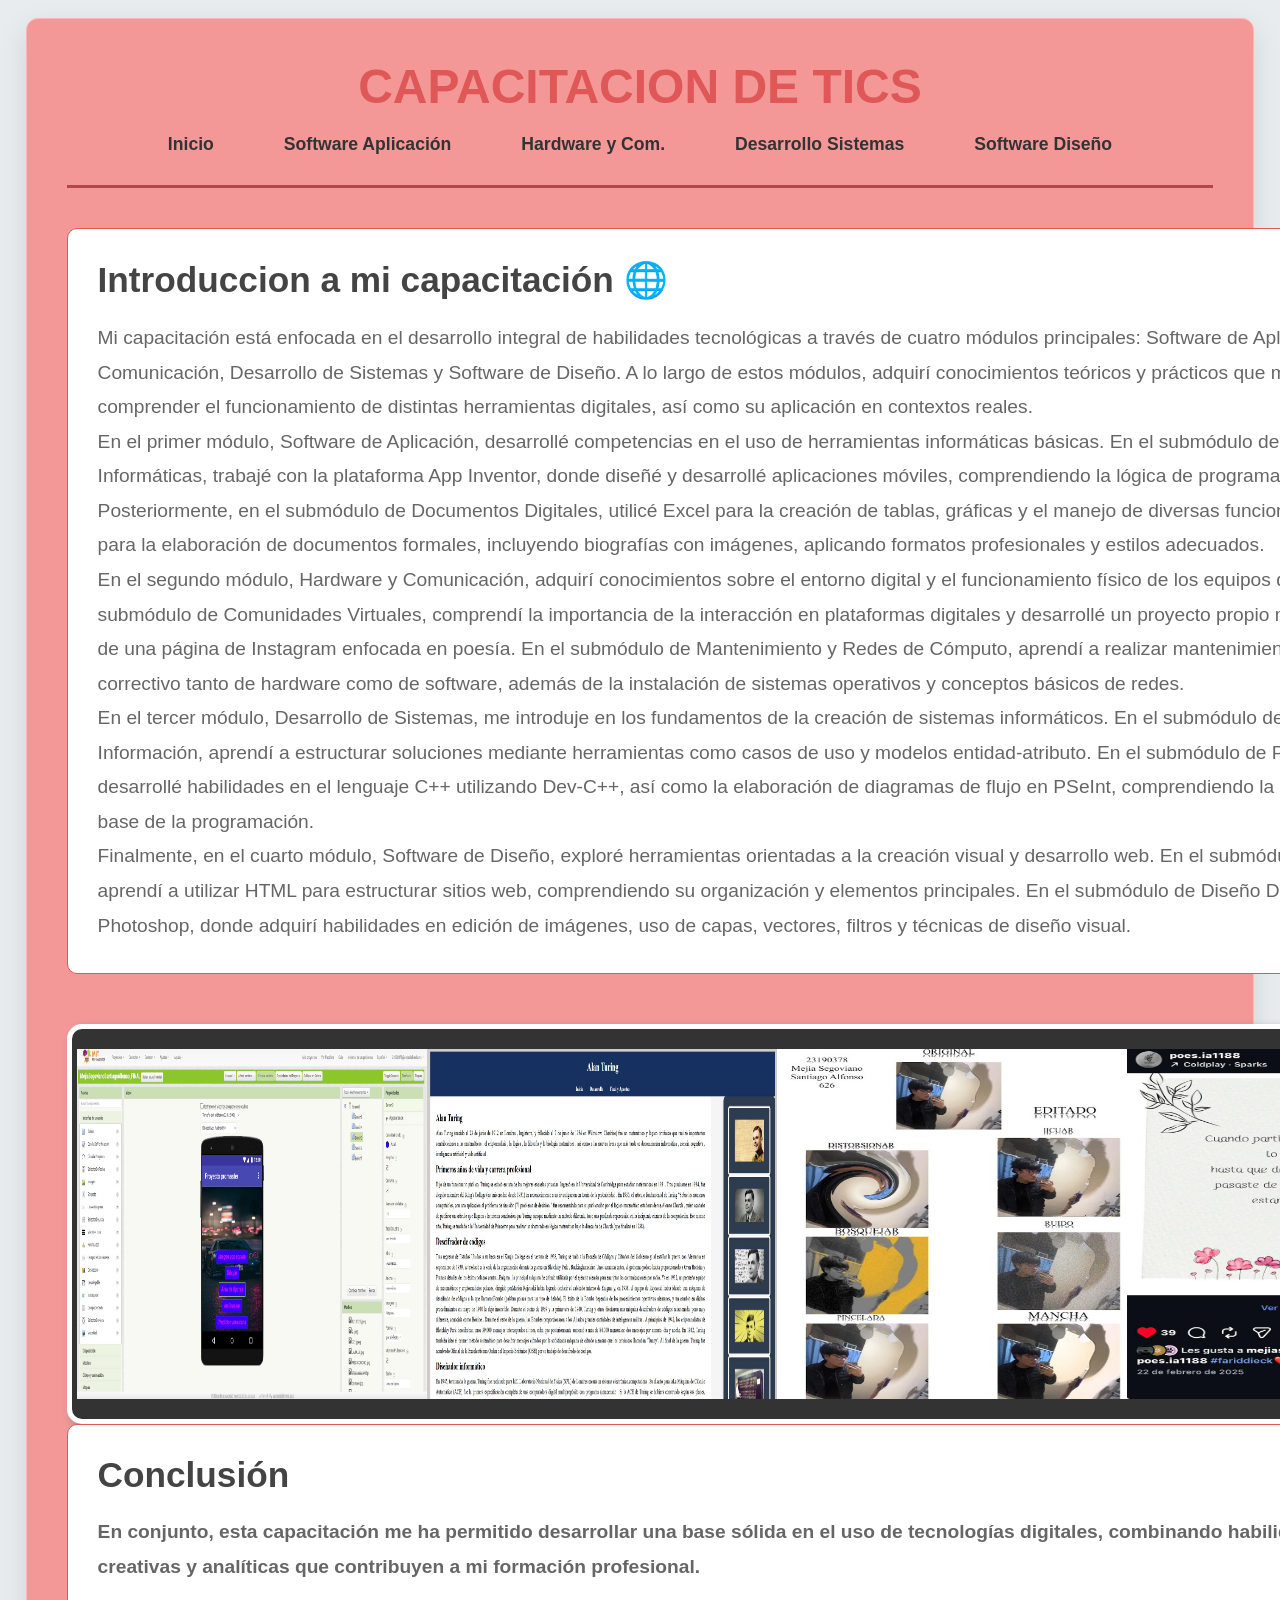
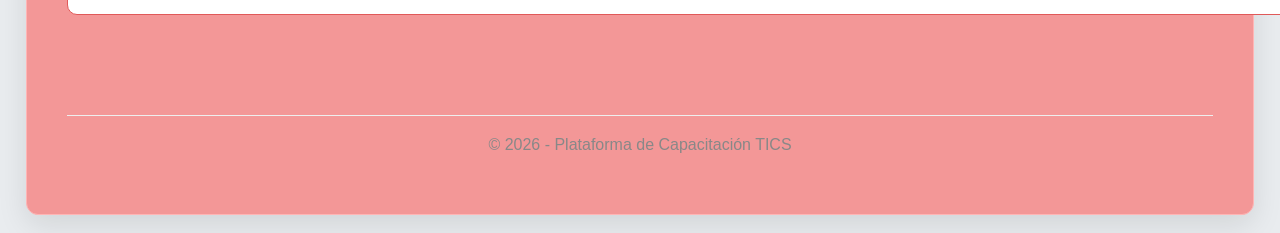
<file: index.html>
<!DOCTYPE html>
<html lang="es">

<head>
    <meta charset="UTF-8">
    <meta name="viewport" content="width=device-width, initial-scale=1.0">
    <title>Capacitación TICS - Portal Principal</title>
    <link rel="stylesheet" href="style2.css">
</head>

<body>

    <div id="contenedor">
        <header>
            <h1>Capacitacion de tics</h1>
            <nav>
                <ul>
                    <li><a href="index.html">Inicio</a></li>
                    <li><a href="html1.html">Software Aplicación</a></li>
                    <li><a href="html2.html">Hardware y Com.</a></li>
                    <li><a href="html3.html">Desarrollo Sistemas</a></li>
                    <li><a href="html4.html">Software Diseño</a></li>
                </ul>
            </nav>
        </header>

        <main id="area-trabajo">
            <section class="bloque-informacion">
                <article class="contenido-extenso">
                    <h2>Introduccion a mi capacitación 🌐</h2>
                    <p>Mi capacitación está enfocada en el desarrollo integral de habilidades tecnológicas a través de
                        cuatro módulos principales: Software de Aplicación, Hardware y Comunicación, Desarrollo de
                        Sistemas y Software de Diseño. A lo largo de estos módulos, adquirí conocimientos teóricos y
                        prácticos que me permitieron comprender el funcionamiento de distintas herramientas digitales,
                        así como su aplicación en contextos reales.</p>

                    <p>En el primer módulo, Software de Aplicación, desarrollé competencias en el uso de herramientas
                        informáticas básicas. En el submódulo de Aplicaciones Informáticas, trabajé con la plataforma
                        App Inventor, donde diseñé y desarrollé aplicaciones móviles, comprendiendo la lógica de
                        programación visual. Posteriormente, en el submódulo de Documentos Digitales, utilicé Excel para
                        la creación de tablas, gráficas y el manejo de diversas funciones, así como Word para la
                        elaboración de documentos formales, incluyendo biografías con imágenes, aplicando formatos
                        profesionales y estilos adecuados.</p>

                    <p> En el segundo módulo, Hardware y Comunicación, adquirí conocimientos sobre el entorno digital y
                        el funcionamiento físico de los equipos de cómputo. En el submódulo de Comunidades Virtuales,
                        comprendí la importancia de la interacción en plataformas digitales y desarrollé un proyecto
                        propio mediante la creación de una página de Instagram enfocada en poesía. En el submódulo de
                        Mantenimiento y Redes de Cómputo, aprendí a realizar mantenimiento preventivo y correctivo tanto
                        de hardware como de software, además de la instalación de sistemas operativos y conceptos
                        básicos de redes.</p>

                    <p> En el tercer módulo, Desarrollo de Sistemas, me introduje en los fundamentos de la creación de
                        sistemas informáticos. En el submódulo de Sistemas de Información, aprendí a estructurar
                        soluciones mediante herramientas como casos de uso y modelos entidad-atributo. En el submódulo
                        de Programación, desarrollé habilidades en el lenguaje C++ utilizando Dev-C++, así como la
                        elaboración de diagramas de flujo en PSeInt, comprendiendo la lógica y estructura base de la
                        programación.</p>

                    <p>Finalmente, en el cuarto módulo, Software de Diseño, exploré herramientas orientadas a la
                        creación visual y desarrollo web. En el submódulo de Páginas Web, aprendí a utilizar HTML para
                        estructurar sitios web, comprendiendo su organización y elementos principales. En el submódulo
                        de Diseño Digital, trabajé con Photoshop, donde adquirí habilidades en edición de imágenes, uso
                        de capas, vectores, filtros y técnicas de diseño visual.</p>
                </article>

                <div class="media-box">
                    <p></p>
                    <img src="appinventor1.jpg" style="width: 350px; height: 350px;" alt="App Inventor">
                    <img src="paginasweb2.jpg" style="width: 350px; height: 350px;" alt="paginasweb">
                    <img src="diseñodigital2.jpg" style="width: 350px; height: 350px;" alt="diseñodigital">
                    <img src="comunidadesvirtuales3.jpeg" style="width: 350px; height: 350px;" alt="poesia">


                </div>
                </article>

                <article class="contenido-extenso">
                    <h2>Conclusión</h2>
                    <p><strong>En conjunto, esta capacitación me ha permitido desarrollar una base sólida en el uso de
                            tecnologías digitales, combinando habilidades técnicas, creativas y analíticas que
                            contribuyen a
                            mi formación profesional.</strong></p>
                </article>
            </section>

            <aside class="barra-lateral">
                <h3>Opinion</h3>
                <ul>
                    <p><strong> que esta capacitación ha sido muy interesante y entretenida y sobre todo muy importante para mi desarrollo profesional, ya que me ha
                            proporcionado una comprensión integral de diversas áreas tecnológicas. La combinación de
                            teoría y
                            práctica en cada módulo me ha permitido adquirir habilidades concretas que puedo aplicar en
                            diferentes contextos laborales. Además, la variedad de herramientas y enfoques abordados me
                            ha
                            permitido explorar distintas facetas del mundo digital, desde la programación hasta el
                            diseño,
                            lo que considero una ventaja significativa para mi futuro profesional.</strong></p>

                    <p><mark>le agradezco mucho la
                            enseñanza a mi profesor jorge perez antonio martinez </mark></p>
                </ul>
            </aside>
        </main>

        <footer>
            <p>&copy; 2026 - Plataforma de Capacitación TICS</p>
        </footer>
    </div>

</body>

</html>
</file>
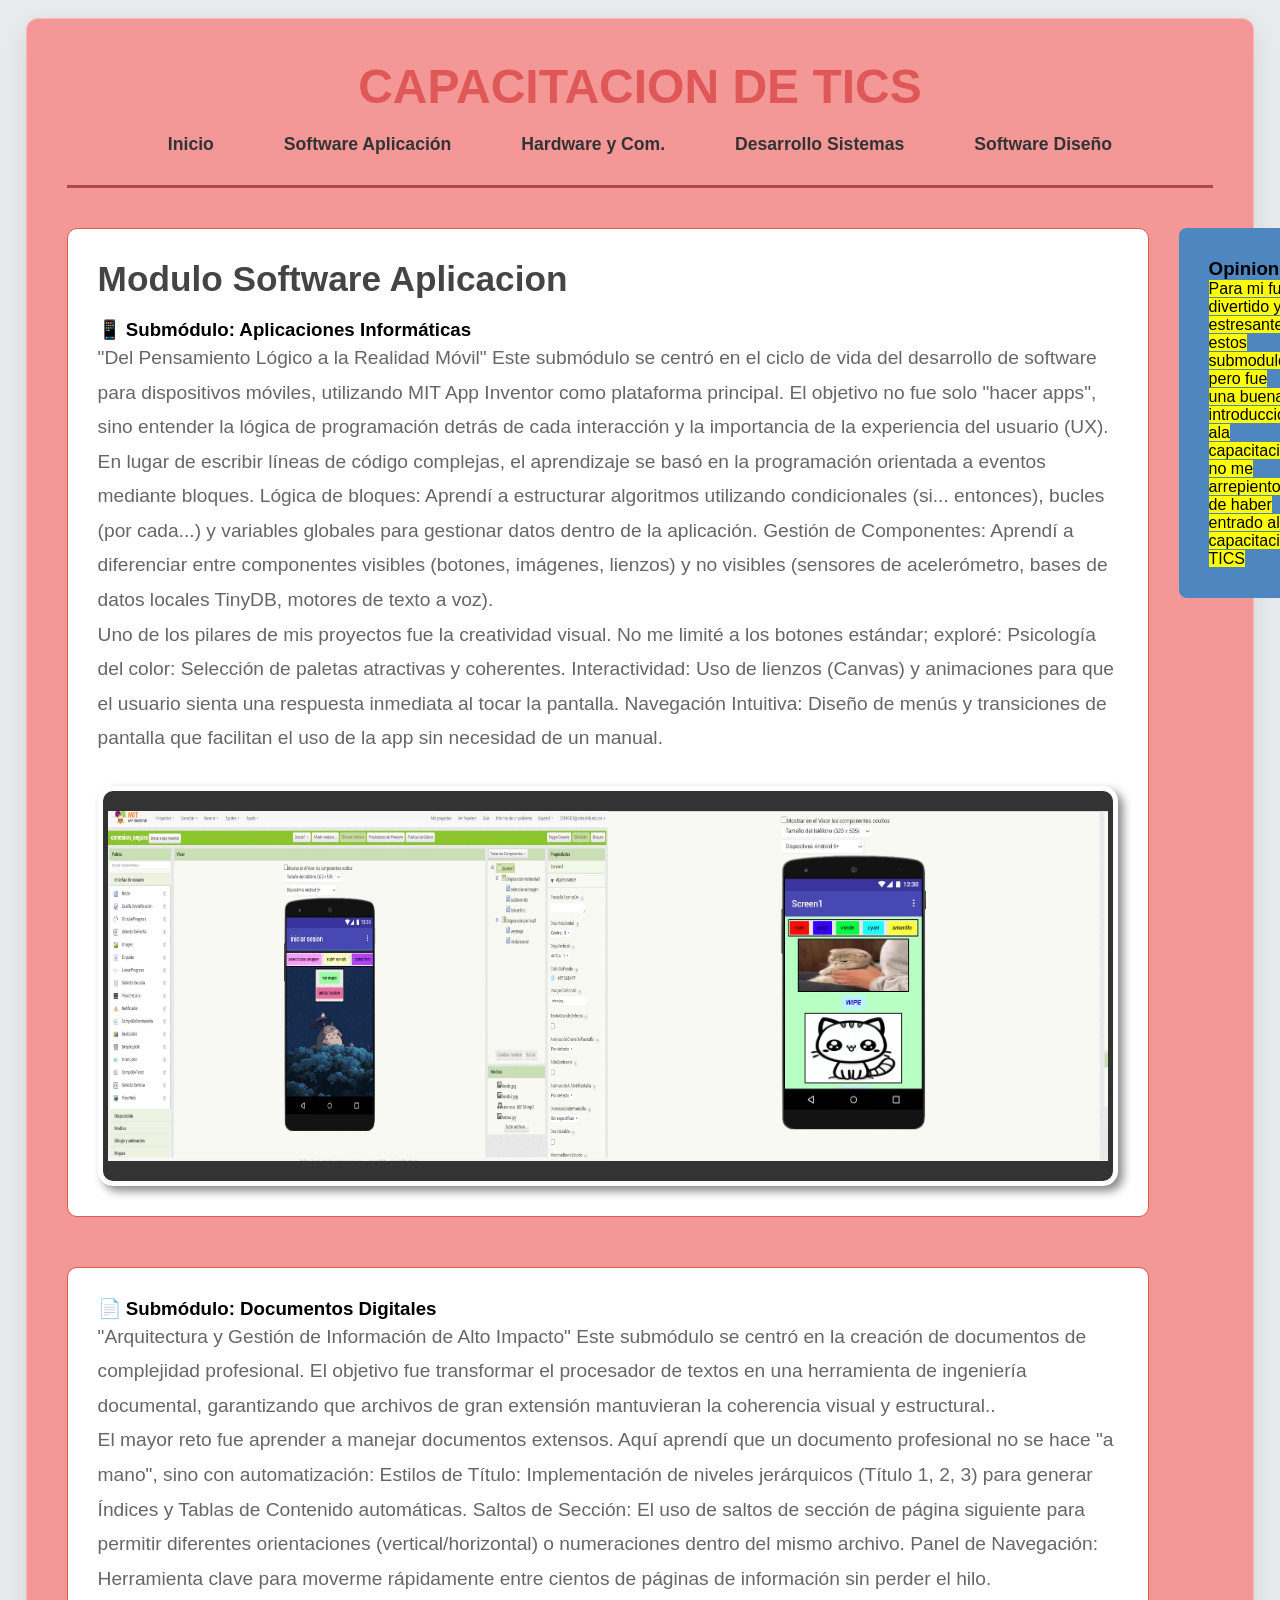
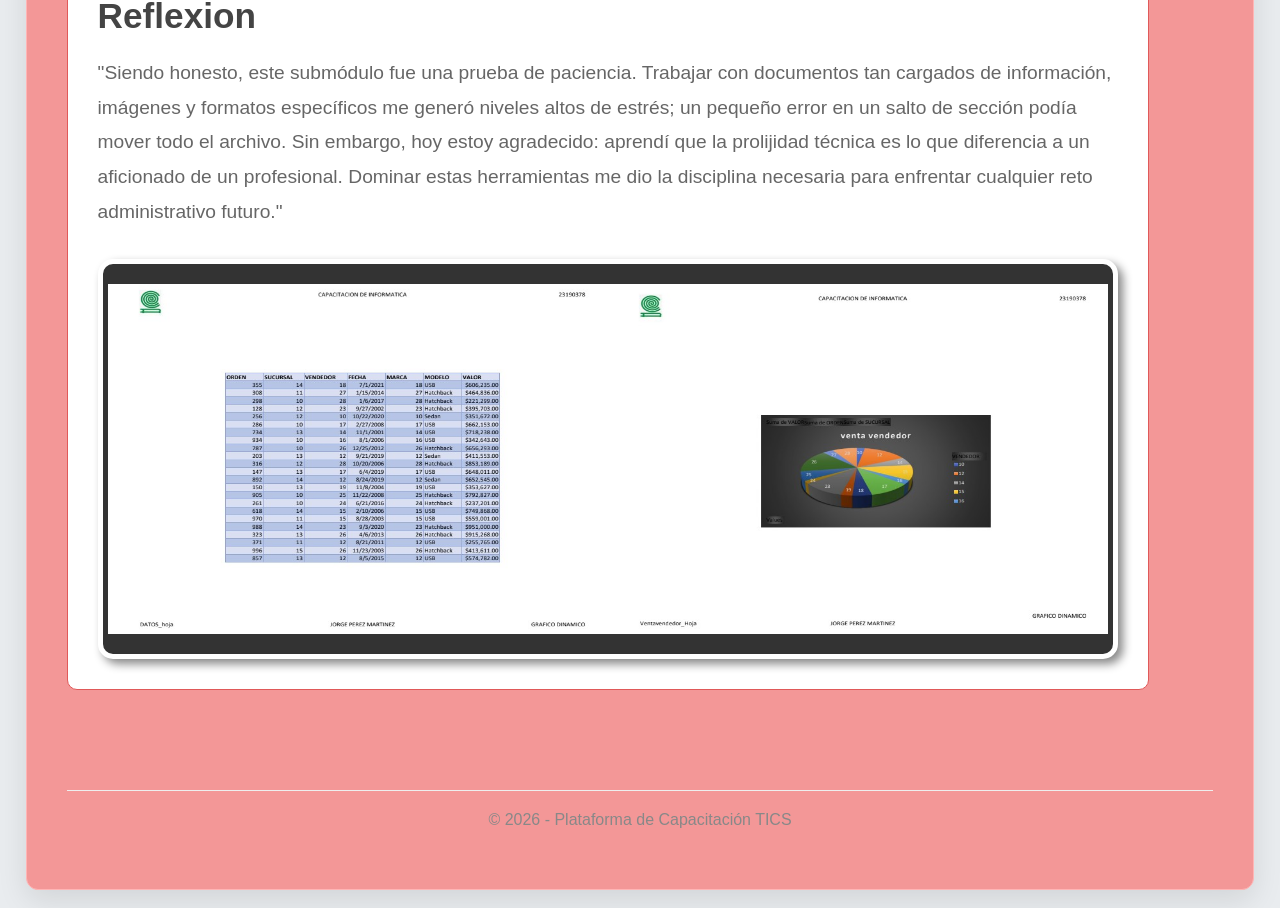
<file: html1.html>
<!DOCTYPE html>
<html lang="es">

<head>
    <meta charset="UTF-8">
    <meta name="viewport" content="width=device-width, initial-scale=1.0">
    <title>Capacitación TICS - Portal Principal</title>
    <link rel="stylesheet" href="style2.css">
</head>

<body>

    <div id="contenedor">
        <header>
            <h1>Capacitacion de tics</h1>
            <nav>
                <ul>
                    <li><a href="index.html">Inicio</a></li>
                    <li><a href="html1.html">Software Aplicación</a></li>
                    <li><a href="html2.html">Hardware y Com.</a></li>
                    <li><a href="html3.html">Desarrollo Sistemas</a></li>
                    <li><a href="html4.html">Software Diseño</a></li>
                </ul>
            </nav>
        </header>

        <main id="area-trabajo">
            <section class="bloque-informacion">
                <article class="contenido-extenso">
                    <h2>Modulo Software Aplicacion</h2>
                    <h1><strong>📱 Submódulo: Aplicaciones Informáticas</strong></h1>
                    <p>"Del Pensamiento Lógico a la Realidad Móvil"
                        Este submódulo se centró en el ciclo de vida del desarrollo de software para dispositivos
                        móviles, utilizando MIT App Inventor como plataforma principal. El objetivo no fue solo "hacer
                        apps", sino entender la lógica de programación detrás de cada interacción y la importancia de la
                        experiencia del usuario (UX).</p>
                    <p> En lugar de escribir líneas de código complejas, el aprendizaje se basó en la programación
                        orientada a eventos mediante bloques.

                        Lógica de bloques: Aprendí a estructurar algoritmos utilizando condicionales (si... entonces),
                        bucles (por cada...) y variables globales para gestionar datos dentro de la aplicación.

                        Gestión de Componentes: Aprendí a diferenciar entre componentes visibles (botones, imágenes,
                        lienzos) y no visibles (sensores de acelerómetro, bases de datos locales TinyDB, motores de
                        texto a voz).</p>
                    <p>Uno de los pilares de mis proyectos fue la creatividad visual. No me limité a los botones
                        estándar; exploré:

                        Psicología del color: Selección de paletas atractivas y coherentes.

                        Interactividad: Uso de lienzos (Canvas) y animaciones para que el usuario sienta una respuesta
                        inmediata al tocar la pantalla.

                        Navegación Intuitiva: Diseño de menús y transiciones de pantalla que facilitan el uso de la app
                        sin necesidad de un manual.</p>
                    <div class="media-box">

                        <img src="appinventor3.jpg" style="width: 500px; height: 350px;" alt="App Inventor">
                        <img src="appinventor4.jpg" style="width: 500px; height: 350px;" alt="appinventor4">
                    </div>
                </article>


                <article class="contenido-extenso">
                    <h1>📄 Submódulo: Documentos Digitales</h1>
                    <p>"Arquitectura y Gestión de Información de Alto Impacto"
                        Este submódulo se centró en la creación de documentos de complejidad profesional. El objetivo
                        fue transformar el procesador de textos en una herramienta de ingeniería documental,
                        garantizando que archivos de gran extensión mantuvieran la coherencia visual y estructural..</p>
                    <p>El mayor reto fue aprender a manejar documentos extensos. Aquí aprendí que un documento
                        profesional no se hace "a mano", sino con automatización:

                        Estilos de Título: Implementación de niveles jerárquicos (Título 1, 2, 3) para generar Índices y
                        Tablas de Contenido automáticas.

                        Saltos de Sección: El uso de saltos de sección de página siguiente para permitir diferentes
                        orientaciones (vertical/horizontal) o numeraciones dentro del mismo archivo.

                        Panel de Navegación: Herramienta clave para moverme rápidamente entre cientos de páginas de
                        información sin perder el hilo.</p>

                    <h2>Reflexion</h2>
                    <p>"Siendo honesto, este submódulo fue una prueba de paciencia. Trabajar con documentos tan
                        cargados
                        de información, imágenes y formatos específicos me generó niveles altos de estrés; un
                        pequeño
                        error en un salto de sección podía mover todo el archivo. Sin embargo, hoy estoy agradecido:
                        aprendí que la prolijidad técnica es lo que diferencia a un aficionado de un profesional.
                        Dominar estas herramientas me dio la disciplina necesaria para enfrentar cualquier reto
                        administrativo futuro."</p>
                    <div class="media-box">

                        <img src="documentosdigitales1.jpg" style="width: 500px; height: 350px;"
                            alt="documentosdigitales">
                        <img src="documentosdigitales2.jpg" style="width: 500px; height: 350px;"
                            alt="documentosdigitales">
                    </div>
                </article>
            </section>

            <aside class="barra-lateral">
                <h3>Opinion</h3>
                <p><mark>Para mi fue divertido y estresante estos submodulos pero fue una buena introduccion ala
                        capacitacion no me arrepiento de haber entrado ala capacitacion TICS</mark></p>
            </aside>
        </main>

        <footer>
            <p>&copy; 2026 - Plataforma de Capacitación TICS</p>
        </footer>
    </div>

</body>

</html>
</file>
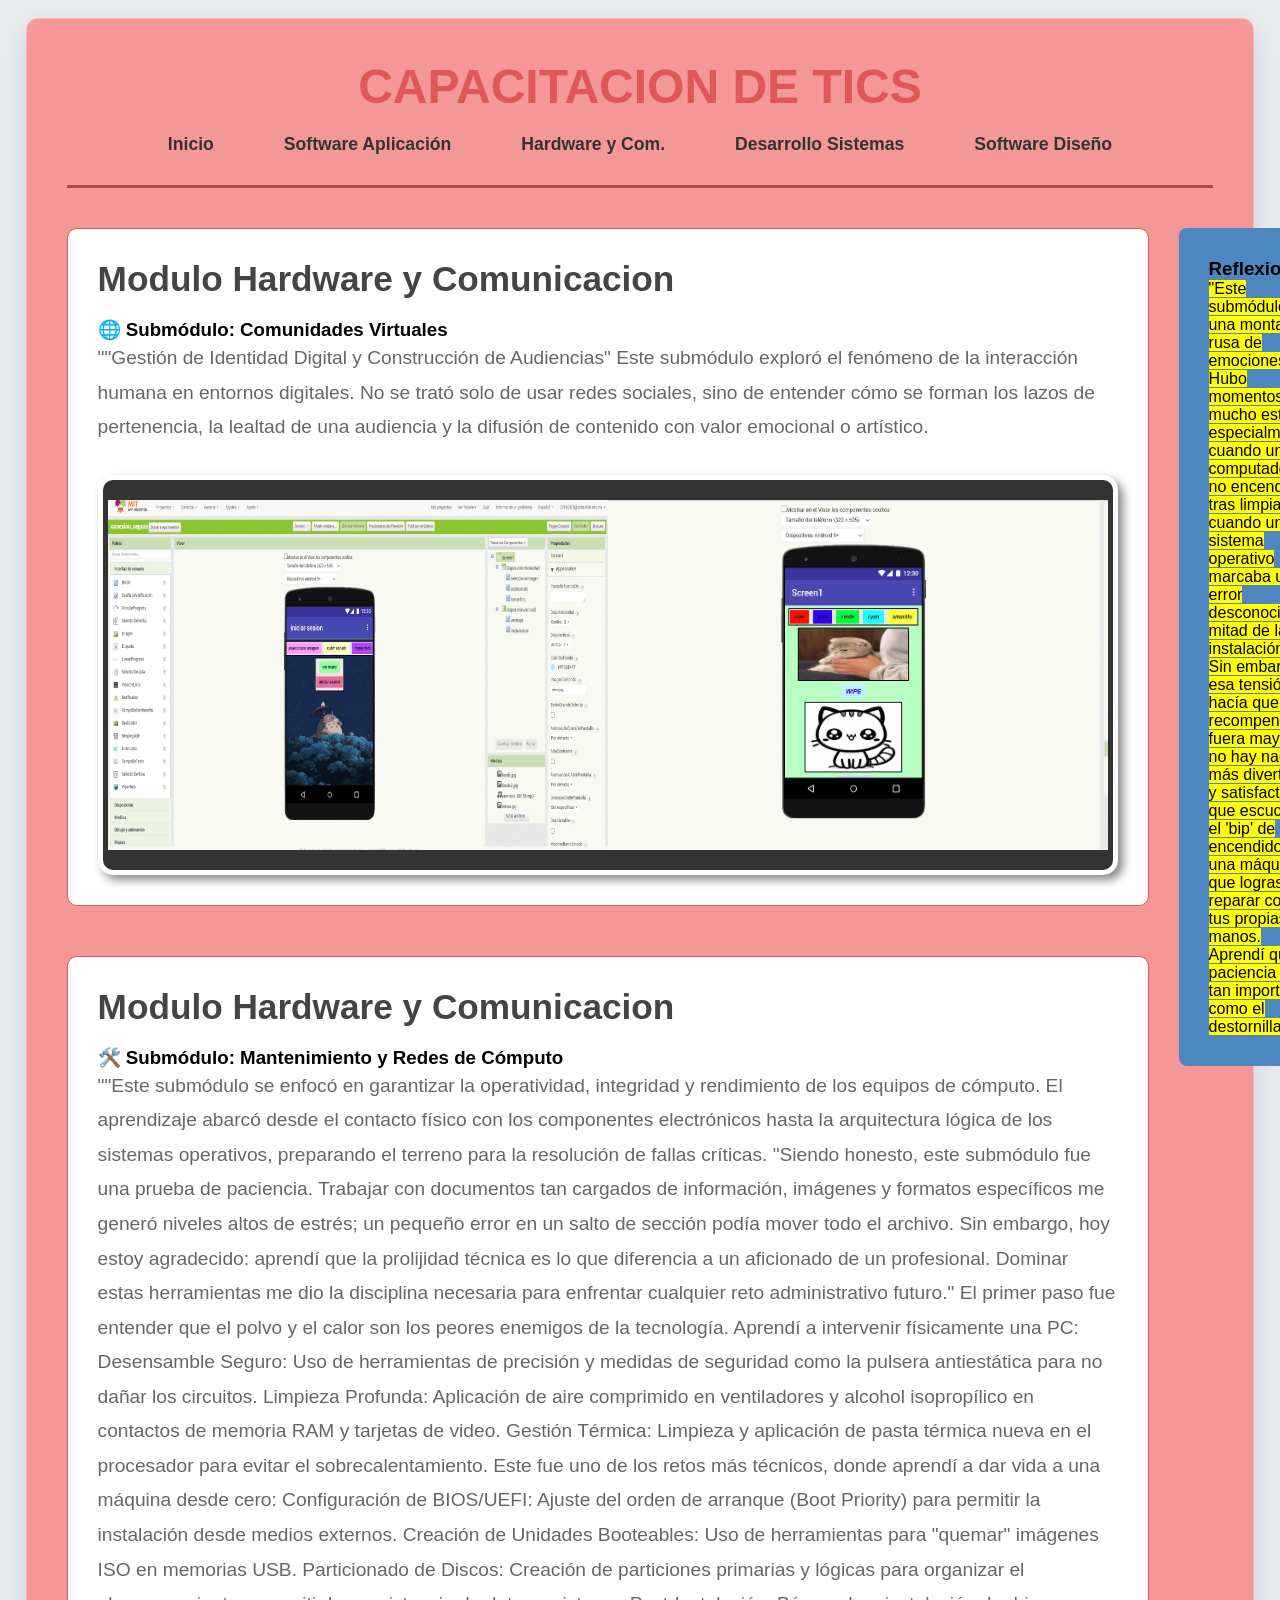
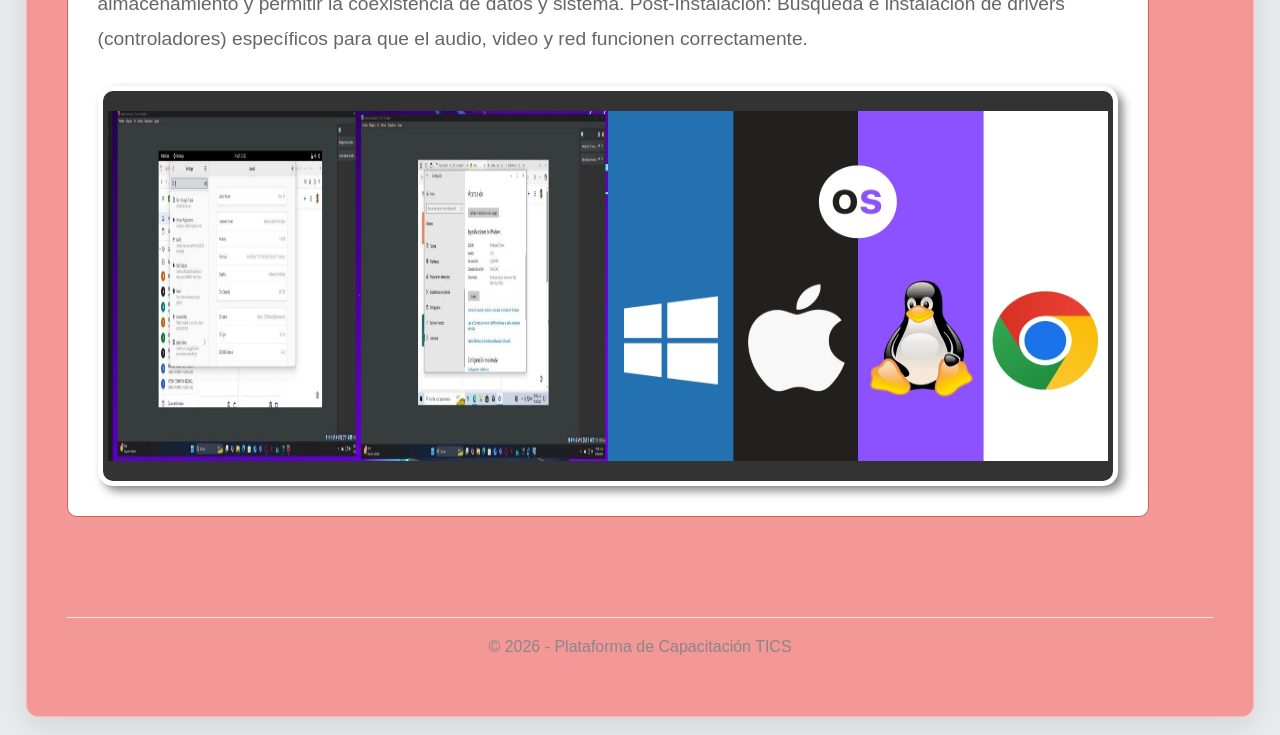
<file: html2.html>
<!DOCTYPE html>
<html lang="es">

<head>
    <meta charset="UTF-8">
    <meta name="viewport" content="width=device-width, initial-scale=1.0">
    <title>Capacitación TICS - Portal Principal</title>
    <link rel="stylesheet" href="style2.css">
</head>

<body>

    <div id="contenedor">
        <header>
            <h1>Capacitacion de tics</h1>
            <nav>
                <ul>
                    <li><a href="index.html">Inicio</a></li>
                    <li><a href="html1.html">Software Aplicación</a></li>
                    <li><a href="html2.html">Hardware y Com.</a></li>
                    <li><a href="html3.html">Desarrollo Sistemas</a></li>
                    <li><a href="html4.html">Software Diseño</a></li>
                </ul>
            </nav>
        </header>

        <main id="area-trabajo">
            <section class="bloque-informacion">
                <article class="contenido-extenso">
                    <h2>Modulo Hardware y Comunicacion</h2>
                    <h1>🌐 Submódulo: Comunidades Virtuales</h1>
                    <p>""Gestión de Identidad Digital y Construcción de Audiencias"
                        Este submódulo exploró el fenómeno de la interacción humana en entornos digitales. No se trató
                        solo de usar redes sociales, sino de entender cómo se forman los lazos de pertenencia, la
                        lealtad de una audiencia y la difusión de contenido con valor emocional o artístico.</p>

                    <div class="media-box">
                        <img src="appinventor3.jpg" style="width: 500px; height: 350px;" alt="App Inventor">
                        <img src="appinventor4.jpg" style="width: 500px; height: 350px;" alt="appinventor4">




                    </div>
                </article>

                <article class="contenido-extenso">
                    <h2>Modulo Hardware y Comunicacion</h2>
                    <h1>🛠️ Submódulo: Mantenimiento y Redes de Cómputo</h1>
                    <p>""Este submódulo se enfocó en garantizar la operatividad, integridad y rendimiento de los equipos
                        de cómputo. El aprendizaje abarcó desde el contacto físico con los componentes electrónicos
                        hasta la arquitectura lógica de los sistemas operativos, preparando el terreno para la
                        resolución de fallas críticas. "Siendo honesto, este submódulo fue una prueba de paciencia.
                        Trabajar con documentos tan cargados de
                        información, imágenes y formatos específicos me generó niveles altos de estrés; un pequeño error
                        en
                        un salto de sección podía mover todo el archivo. Sin embargo, hoy estoy agradecido: aprendí que
                        la
                        prolijidad técnica es lo que diferencia a un aficionado de un profesional. Dominar estas
                        herramientas me dio la disciplina necesaria para enfrentar cualquier reto administrativo
                        futuro."
                        El primer paso fue entender que el polvo y el calor son los peores enemigos de la tecnología.
                        Aprendí a intervenir físicamente una PC:

                        Desensamble Seguro: Uso de herramientas de precisión y medidas de seguridad como la pulsera
                        antiestática para no dañar los circuitos.

                        Limpieza Profunda: Aplicación de aire comprimido en ventiladores y alcohol isopropílico en
                        contactos
                        de memoria RAM y tarjetas de video.

                        Gestión Térmica: Limpieza y aplicación de pasta térmica nueva en el procesador para evitar el
                        sobrecalentamiento.
                        Este fue uno de los retos más técnicos, donde aprendí a dar vida a una máquina desde cero:

                        Configuración de BIOS/UEFI: Ajuste del orden de arranque (Boot Priority) para permitir la
                        instalación desde medios externos.

                        Creación de Unidades Booteables: Uso de herramientas para "quemar" imágenes ISO en memorias USB.

                        Particionado de Discos: Creación de particiones primarias y lógicas para organizar el
                        almacenamiento
                        y permitir la coexistencia de datos y sistema.

                        Post-Instalación: Búsqueda e instalación de drivers (controladores) específicos para que el
                        audio,
                        video y red funcionen correctamente.</p>
                    <div class="media-box">

                        <img src="mantenimientoyredes1.jpg" style="width: 500px; height: 350px;"
                            alt="Mantenimiento">
                        <img src="mantenimientoyredes3.jpg" style="width: 500px; height: 350px;"
                            alt="Mantenimiento">
                    </div>
                </article>
            </section>

            <aside class="barra-lateral">
                <h3>Reflexion</h3>
                <p><mark>"Este submódulo fue una montaña rusa de emociones. Hubo momentos de mucho estrés, especialmente
                    cuando una computadora no encendía tras limpiarla o cuando un sistema operativo marcaba un error
                    desconocido a mitad de la instalación. Sin embargo, esa tensión hacía que la recompensa fuera mayor:
                    no hay nada más divertido y satisfactorio que escuchar el 'bip' de encendido de una máquina que
                    lograste reparar con tus propias manos. Aprendí que la paciencia es tan importante como el
                    destornillador."
                </mark></p>

            </aside>
        </main>

        <footer>
            <p>&copy; 2026 - Plataforma de Capacitación TICS</p>
        </footer>
    </div>

</body>

</html>
</file>
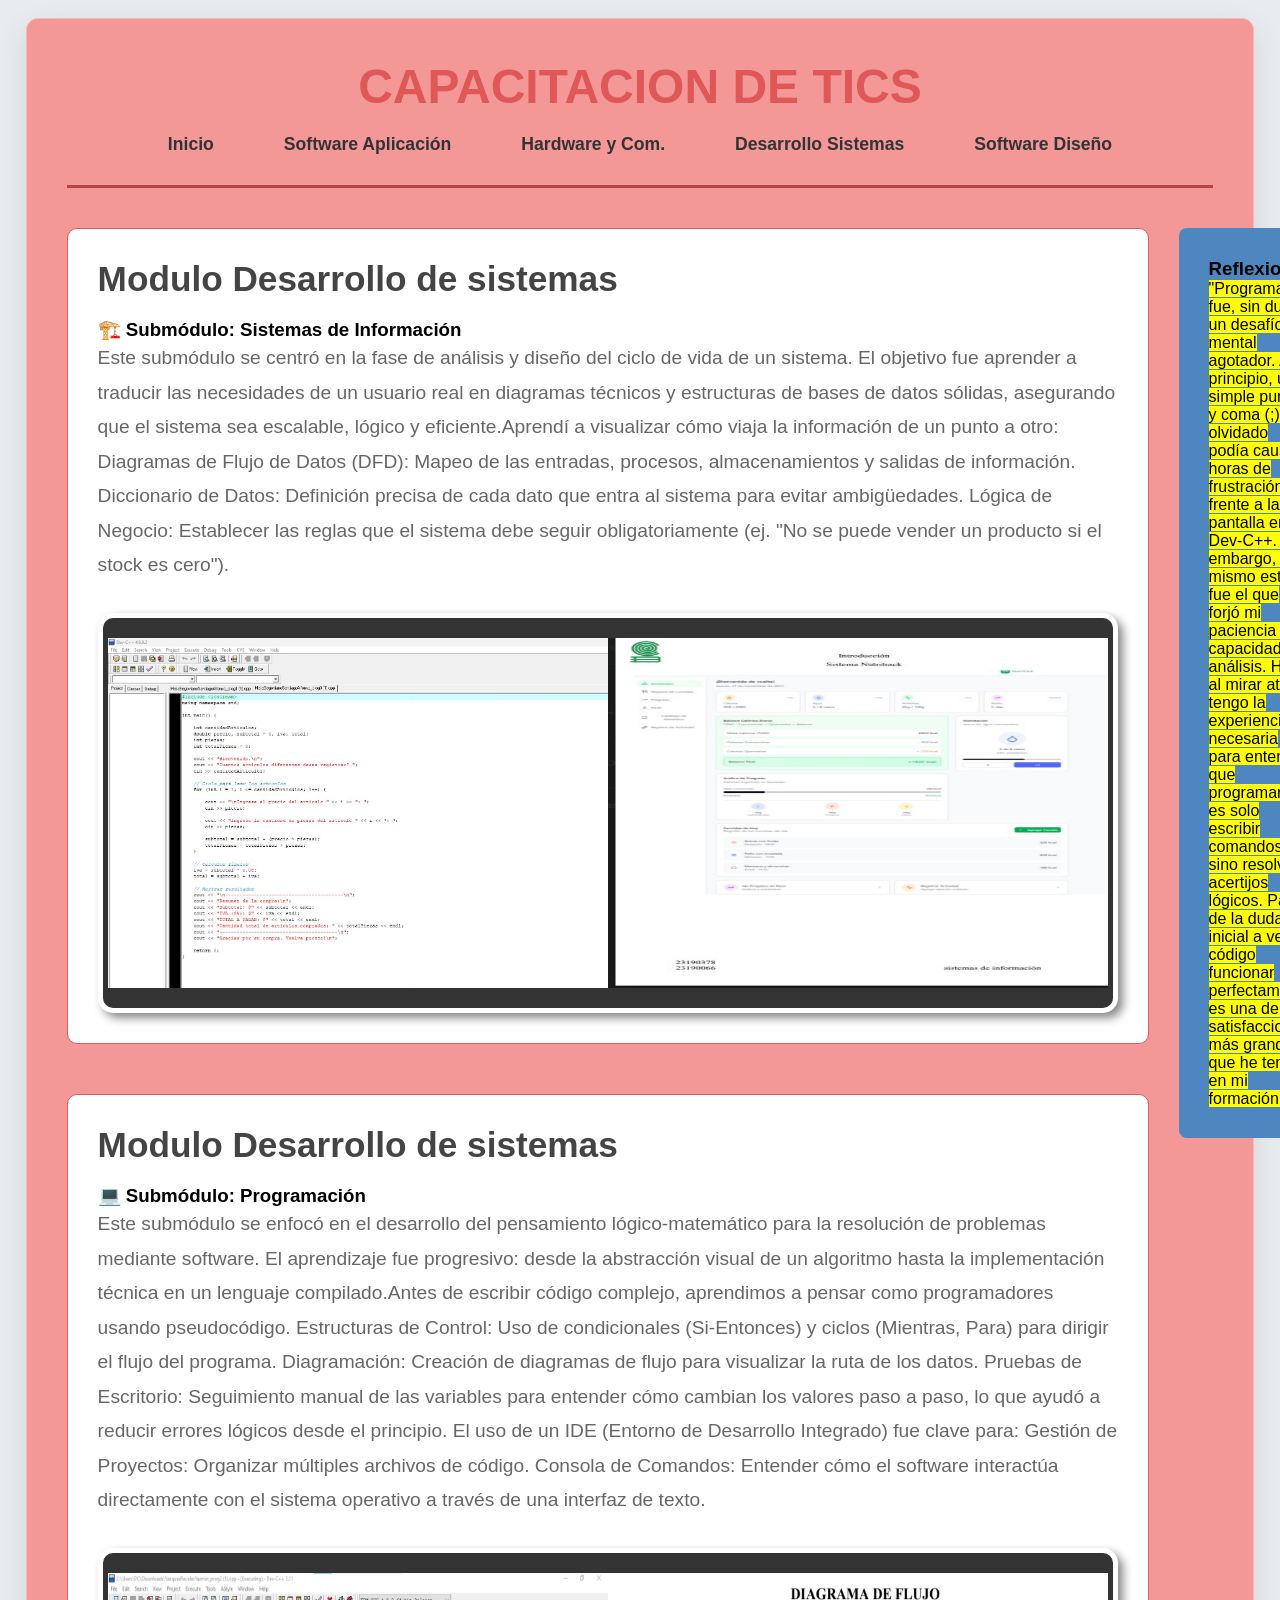
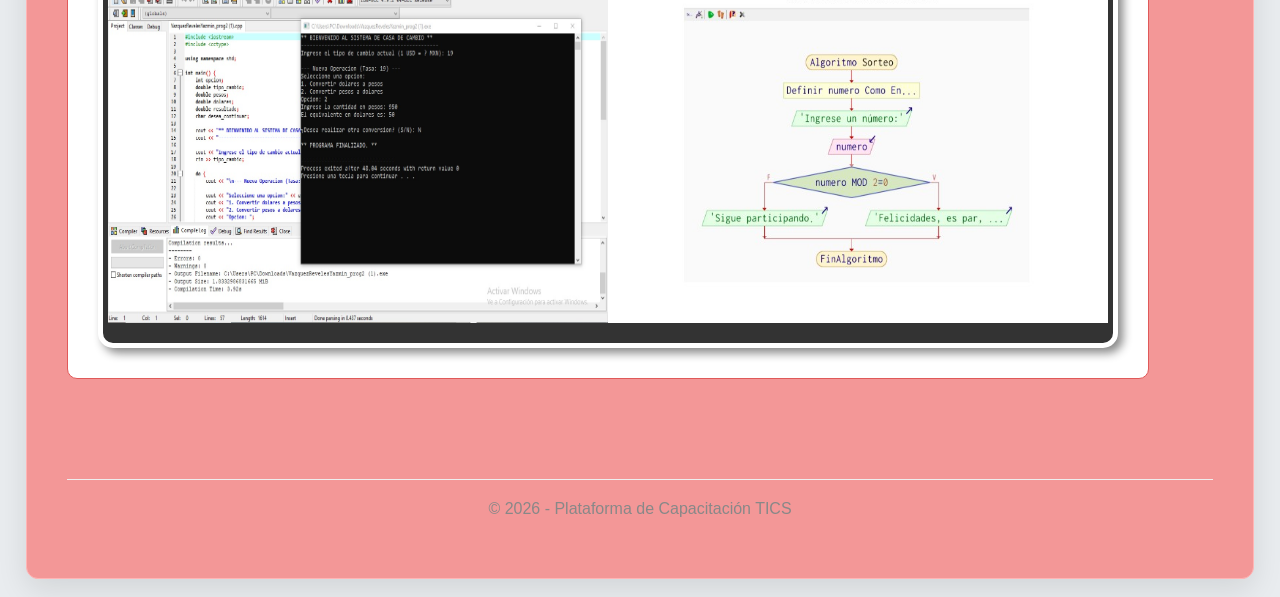
<file: html3.html>
<!DOCTYPE html>
<html lang="es">

<head>
    <meta charset="UTF-8">
    <meta name="viewport" content="width=device-width, initial-scale=1.0">
    <title>Capacitación TICS - Portal Principal</title>
    <link rel="stylesheet" href="style2.css">
</head>

<body>

    <div id="contenedor">
        <header>
            <h1>Capacitacion de tics</h1>
            <nav>
                <ul>
                    <li><a href="index.html">Inicio</a></li>
                    <li><a href="html1.html">Software Aplicación</a></li>
                    <li><a href="html2.html">Hardware y Com.</a></li>
                    <li><a href="html3.html">Desarrollo Sistemas</a></li>
                    <li><a href="html4.html">Software Diseño</a></li>
                </ul>
            </nav>
        </header>

        <main id="area-trabajo">
            <section class="bloque-informacion">
                <article class="contenido-extenso">
                    <h2>Modulo Desarrollo de sistemas</h2>
                    <h1>🏗️ Submódulo: Sistemas de Información</h1>
                    <p>Este submódulo se centró en la fase de análisis y diseño del ciclo de vida de un sistema. El
                        objetivo fue aprender a traducir las necesidades de un usuario real en diagramas técnicos y
                        estructuras de bases de datos sólidas, asegurando que el sistema sea escalable, lógico y
                        eficiente.Aprendí a visualizar cómo viaja la información de un punto a otro:

                        Diagramas de Flujo de Datos (DFD): Mapeo de las entradas, procesos, almacenamientos y salidas de
                        información.

                        Diccionario de Datos: Definición precisa de cada dato que entra al sistema para evitar
                        ambigüedades.

                        Lógica de Negocio: Establecer las reglas que el sistema debe seguir obligatoriamente (ej. "No se
                        puede vender un producto si el stock es cero").</p>

                    <div class="media-box">

                        <img src="sistemasdeinformacion1.jpg" style="width: 500px; height: 350px;"
                            alt="sistemas">
                        <img src="sistemasdeinformacion2.jpg" style="width: 500px; height: 350px;"
                            alt="sistemas">
                    </div>
                </article>

                <article class="contenido-extenso">
                    <h2>Modulo Desarrollo de sistemas</h2>
                    <h1>💻 Submódulo: Programación</h1>
                    <p>Este submódulo se enfocó en el desarrollo del pensamiento lógico-matemático para la resolución de
                        problemas mediante software. El aprendizaje fue progresivo: desde la abstracción visual de un
                        algoritmo hasta la implementación técnica en un lenguaje compilado.Antes de escribir código
                        complejo, aprendimos a pensar como programadores usando pseudocódigo.

                        Estructuras de Control: Uso de condicionales (Si-Entonces) y ciclos (Mientras, Para) para
                        dirigir el flujo del programa.

                        Diagramación: Creación de diagramas de flujo para visualizar la ruta de los datos.

                        Pruebas de Escritorio: Seguimiento manual de las variables para entender cómo cambian los
                        valores paso a paso, lo que ayudó a reducir errores lógicos desde el principio.
                        El uso de un IDE (Entorno de Desarrollo Integrado) fue clave para:

                        Gestión de Proyectos: Organizar múltiples archivos de código.

                        Consola de Comandos: Entender cómo el software interactúa directamente con el sistema operativo
                        a través de una interfaz de texto.</p>

                    <div class="media-box">

                        <img src="programacion1.jpeg" style="width: 500px; height: 350px;"
                            alt="sistemas">
                        <img src="programacion2.jpg" style="width: 500px; height: 350px;"
                            alt="sistemas">
                    </div>
                </article>
            </section>

            <aside class="barra-lateral">
                <h3>Reflexion</h3>
                <p><mark>"Programar fue, sin duda, un desafío mental agotador. Al principio, un simple punto y coma
                        (;) olvidado podía causar horas de frustración frente a la pantalla en Dev-C++. Sin embargo, ese
                        mismo estrés fue el que forjó mi paciencia y mi capacidad de análisis. Hoy, al mirar atrás,
                        tengo la experiencia necesaria para entender que programar no es solo escribir comandos, sino
                        resolver acertijos lógicos. Pasar de la duda inicial a ver un código funcionar perfectamente es
                        una de las satisfacciones más grandes que he tenido en mi formación."</mark></p>

            </aside>
        </main>

        <footer>
            <p>&copy; 2026 - Plataforma de Capacitación TICS</p>
        </footer>
    </div>

</body>

</html>
</file>
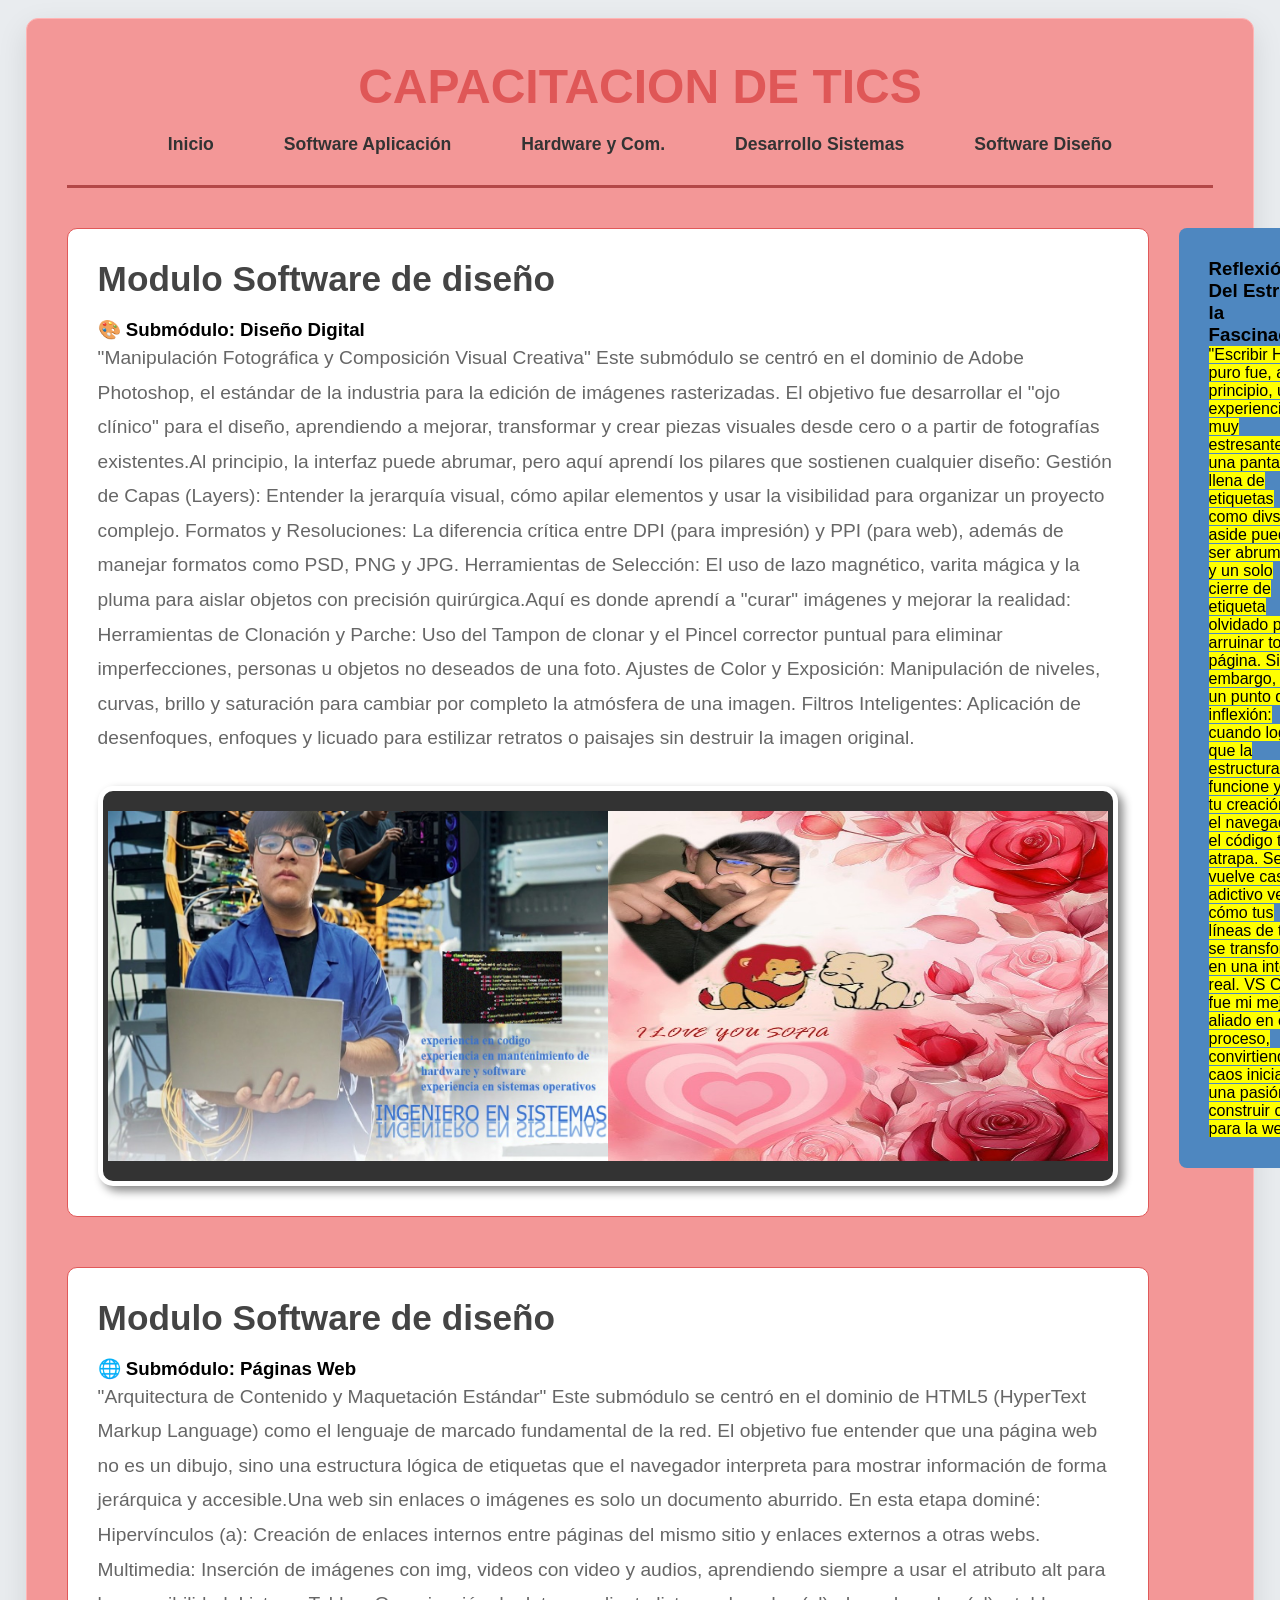
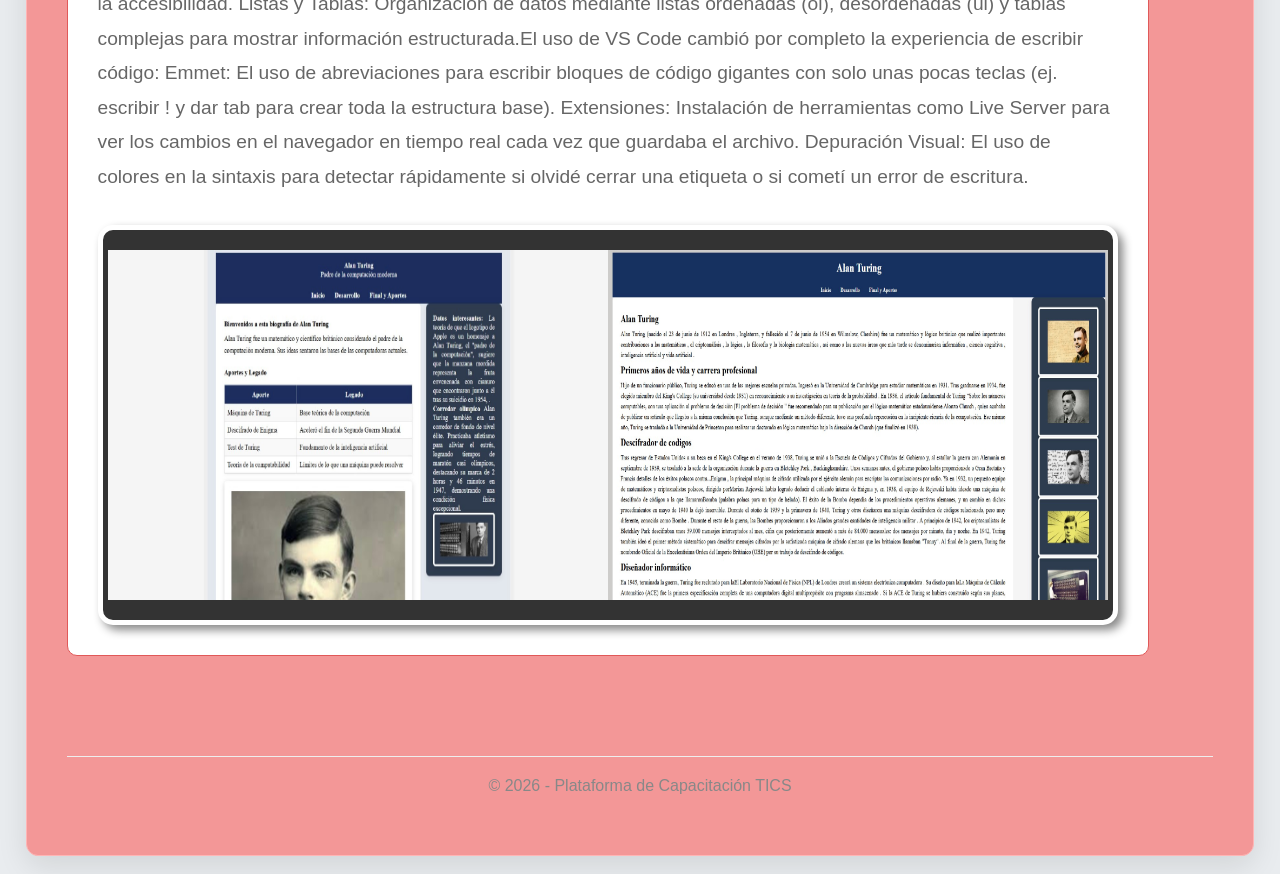
<file: html4.html>
<!DOCTYPE html>
<html lang="es">

<head>
    <meta charset="UTF-8">
    <meta name="viewport" content="width=device-width, initial-scale=1.0">
    <title>Capacitación TICS - Portal Principal</title>
    <link rel="stylesheet" href="style2.css">
</head>

<body>

    <div id="contenedor">
        <header>
            <h1>Capacitacion de tics</h1>
            <nav>
                <ul>
                    <li><a href="index.html">Inicio</a></li>
                    <li><a href="html1.html">Software Aplicación</a></li>
                    <li><a href="html2.html">Hardware y Com.</a></li>
                    <li><a href="html3.html">Desarrollo Sistemas</a></li>
                    <li><a href="html4.html">Software Diseño</a></li>
                </ul>
            </nav>
        </header>

        <main id="area-trabajo">
            <section class="bloque-informacion">
                <article class="contenido-extenso">
                    <h2>Modulo Software de diseño</h2>
                    <h1>🎨 Submódulo: Diseño Digital</h1>
                    <p>"Manipulación Fotográfica y Composición Visual Creativa"
                        Este submódulo se centró en el dominio de Adobe Photoshop, el estándar de la industria para la
                        edición de imágenes rasterizadas. El objetivo fue desarrollar el "ojo clínico" para el diseño,
                        aprendiendo a mejorar, transformar y crear piezas visuales desde cero o a partir de fotografías
                        existentes.Al principio, la interfaz puede abrumar, pero aquí aprendí los pilares que sostienen
                        cualquier diseño:

                        Gestión de Capas (Layers): Entender la jerarquía visual, cómo apilar elementos y usar la
                        visibilidad para organizar un proyecto complejo.

                        Formatos y Resoluciones: La diferencia crítica entre DPI (para impresión) y PPI (para web),
                        además de manejar formatos como PSD, PNG y JPG.

                        Herramientas de Selección: El uso de lazo magnético, varita mágica y la pluma para aislar
                        objetos con precisión quirúrgica.Aquí es donde aprendí a "curar" imágenes y mejorar la realidad:

                        Herramientas de Clonación y Parche: Uso del Tampon de clonar y el Pincel corrector puntual para
                        eliminar imperfecciones, personas u objetos no deseados de una foto.

                        Ajustes de Color y Exposición: Manipulación de niveles, curvas, brillo y saturación para cambiar
                        por completo la atmósfera de una imagen.

                        Filtros Inteligentes: Aplicación de desenfoques, enfoques y licuado para estilizar retratos o
                        paisajes sin destruir la imagen original.</p>

                    <div class="media-box">

                        <img src="diseñodigital1.jpg" style="width: 500px; height: 350px;" alt="sistemas">
                        <img src="diseñodigital4.jpg" style="width: 500px; height: 350px;" alt="sistemas">
                    </div>
                </article>

                <article class="contenido-extenso">
                    <h2>Modulo Software de diseño</h2>
                    <h1>🌐 Submódulo: Páginas Web</h1>
                    <p>"Arquitectura de Contenido y Maquetación Estándar"
                        Este submódulo se centró en el dominio de HTML5 (HyperText Markup Language) como el lenguaje de
                        marcado fundamental de la red. El objetivo fue entender que una página web no es un dibujo, sino
                        una estructura lógica de etiquetas que el navegador interpreta para mostrar información de forma
                        jerárquica y accesible.Una web sin enlaces o imágenes es solo un documento aburrido. En esta
                        etapa dominé:

                        Hipervínculos (a): Creación de enlaces internos entre páginas del mismo sitio y enlaces
                        externos a otras webs.

                        Multimedia: Inserción de imágenes con img, videos con video y audios, aprendiendo
                        siempre a usar el atributo alt para la accesibilidad.

                        Listas y Tablas: Organización de datos mediante listas ordenadas (ol), desordenadas

                        (ul) y tablas complejas para mostrar información estructurada.El uso de VS Code cambió por
                        completo la experiencia de escribir código:

                        Emmet: El uso de abreviaciones para escribir bloques de código gigantes con solo unas pocas
                        teclas (ej. escribir ! y dar tab para crear toda la estructura base).

                        Extensiones: Instalación de herramientas como Live Server para ver los cambios en el navegador
                        en tiempo real cada vez que guardaba el archivo.

                        Depuración Visual: El uso de colores en la sintaxis para detectar rápidamente si olvidé cerrar
                        una etiqueta o si cometí un error de escritura.</p>
                    <div class="media-box">

                        <img src="paginasweb1.jpg" style="width: 500px; height: 350px;" alt="sistemas">
                        <img src="paginasweb2.jpg" style="width: 500px; height: 350px;" alt="sistemas">
                    </div>
                </article>
            </section>

            <aside class="barra-lateral">
                <h3>Reflexión: Del Estrés a la Fascinación</h3>
                <p><mark>"Escribir HTML puro fue, al principio, una experiencia muy estresante. Ver una pantalla llena
                        de etiquetas como divs y aside puede ser abrumador, y un solo cierre de etiqueta olvidado
                                podía arruinar toda la página. Sin embargo, hay un punto de inflexión: cuando logras que
                                la estructura funcione y ves tu creación en el navegador, el código te atrapa. Se vuelve
                                casi adictivo ver cómo tus líneas de texto se transforman en una interfaz real. VS Code
                                fue mi mejor aliado en este proceso, convirtiendo el caos inicial en una pasión por
                                construir cosas para la web."</mark></p>
            </aside>
        </main>

        <footer>
            <p>&copy; 2026 - Plataforma de Capacitación TICS</p>
        </footer>
    </div>

</body>

</html>
</file>
<file: style2.css>
/* Reset básico */
* {
    margin: 0;
    padding: 0;
    box-sizing: border-box;
    font-family: 'Segoe UI', Arial, sans-serif;
}

body {
    background-color: #e9ecef;
    display: flex;
    justify-content: center;
    align-items: flex-start;
    min-height: 100vh;
    padding: 2vh 0;
    /* Pequeño espacio arriba y abajo */
}

/* El contenedor que ocupa casi toda la pantalla */
#contenedor {
    width: 96%;
    /* Casi todo el ancho */
    max-width: 1800px;
    /* Límite para pantallas ultra anchas */
    background-color: #f39797;
    border: 1px solid #ffb5b5;
    /* Bordesito limpio */
    border-radius: 12px;
    padding: 40px;
    /* Mucho espacio interno */
    box-shadow: 0 10px 30px rgba(0, 0, 0, 0.1);
}

/* Encabezado */
header {
    text-align: center;
    border-bottom: 3px solid #b34747;
    padding-bottom: 30px;
    margin-bottom: 40px;
}

header h1 {
    font-size: 3rem;
    color: #df5757;
    text-transform: uppercase;
}

nav ul {
    list-style: none;
    display: flex;
    justify-content: center;
    gap: 30px;
    margin-top: 20px;
}

nav a {
    text-decoration: none;
    color: #333;
    font-weight: 600;
    font-size: 1.1rem;
    padding: 10px 20px;
    border-radius: 5px;
    transition: 0.3s;
}

nav a:hover {
    background-color: #0056b3;
    color: white;
}

/* Layout Principal con mucho espacio */
#area-trabajo {
    display: flex;
    gap: 30px;
    
    /* Espacio grande entre la info y el aside */
}

.bloque-informacion {
    flex: 3.5;
    /* Sección de info mucho más ancha */
}

.barra-lateral {
    flex: 1;
    background-color: #4e87c0;
    padding: 30px;
    border-radius: 8px;
    border-right: 5px solid #c7a5a5;
    height: fit-content;
}

/* Artículos masivos */
.contenido-extenso {
    margin-bottom: 50px;
    padding: 30px;
    border: 1px solid #e05959;
    border-radius: 10px;
    background: #fff;
}

.contenido-extenso h2 {
    font-size: 2.2rem;
    margin-bottom: 20px;
    color: #444;
}

.contenido-extenso p {
    font-size: 1.2rem;
    color: #666;
    line-height: 1.8;
}

/* Contenedor de Media (Videos/Fotos) */
.media-box {
    width: 100%;
    min-height: 400px;
    /* Altura considerable */
    background-color: #333;
    color: #fff;
    display: flex;
    align-items: center;
    justify-content: center;
    margin-top: 30px;
    border-radius: 8px;
    border: 5px solid #ffffff; border-radius: 15px; padding: 5px; box-shadow: 5px 5px 10px #888888;

}

footer {
    margin-top: 50px;
    text-align: center;
    padding: 20px;
    border-top: 1px solid #eee;
    color: #888;
}

/* Responsivo básico */
@media (max-width: 1024px) {
    #area-trabajo {
        flex-direction: column;
    }

    #contenedor {
        width: 98%;
        padding: 20px;
    }
}
</file>
